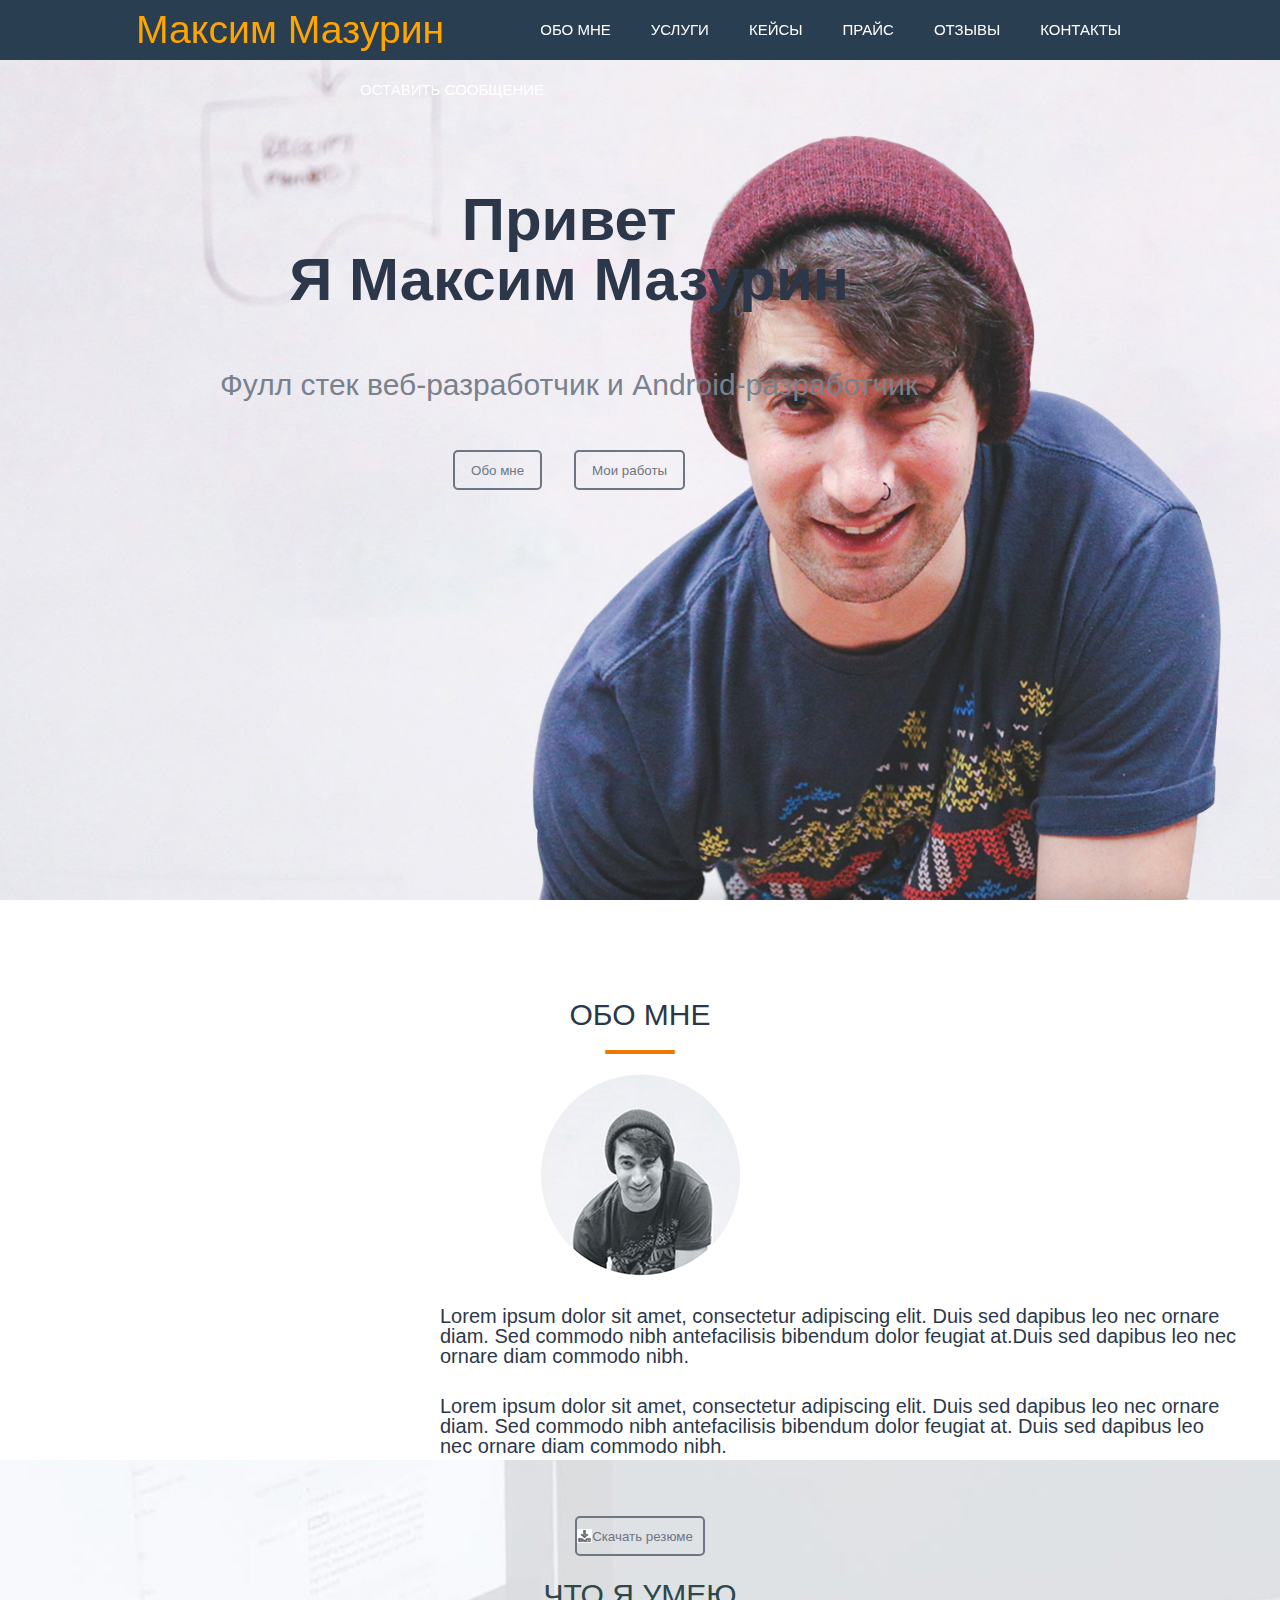
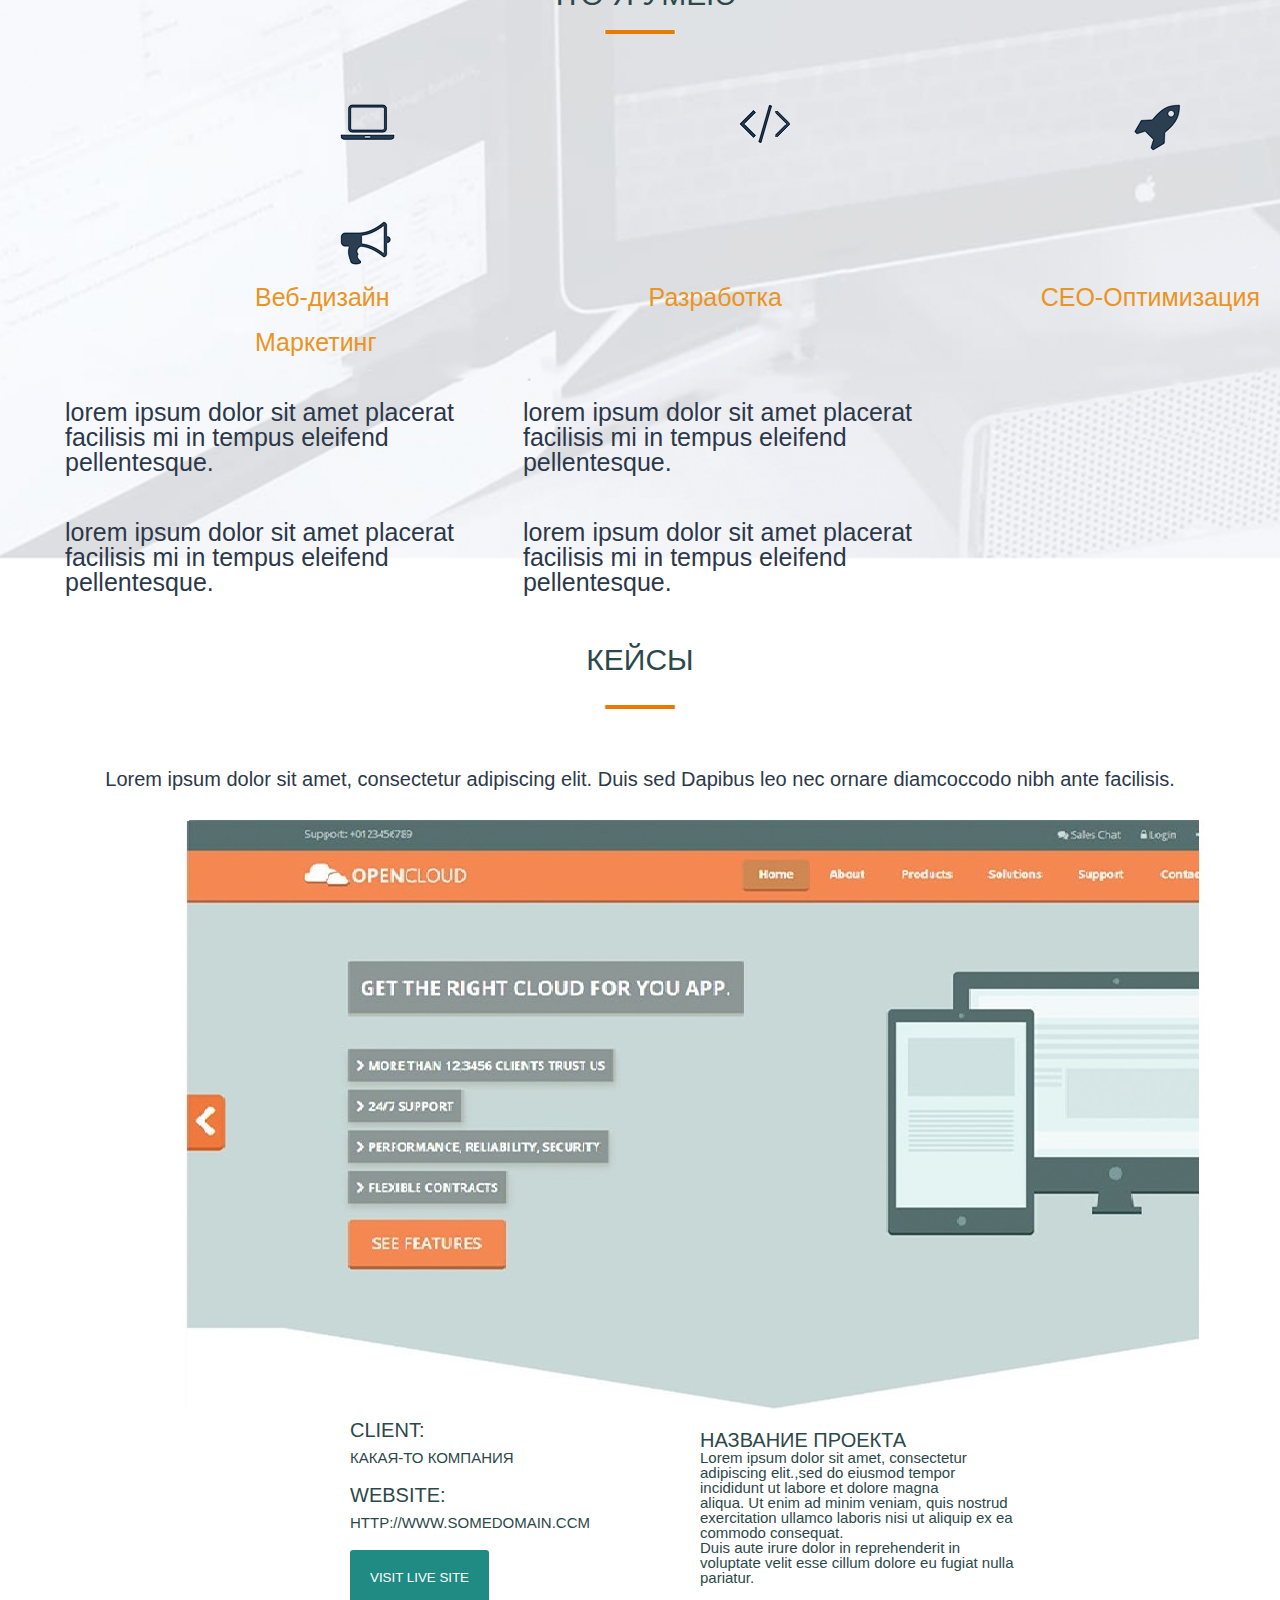
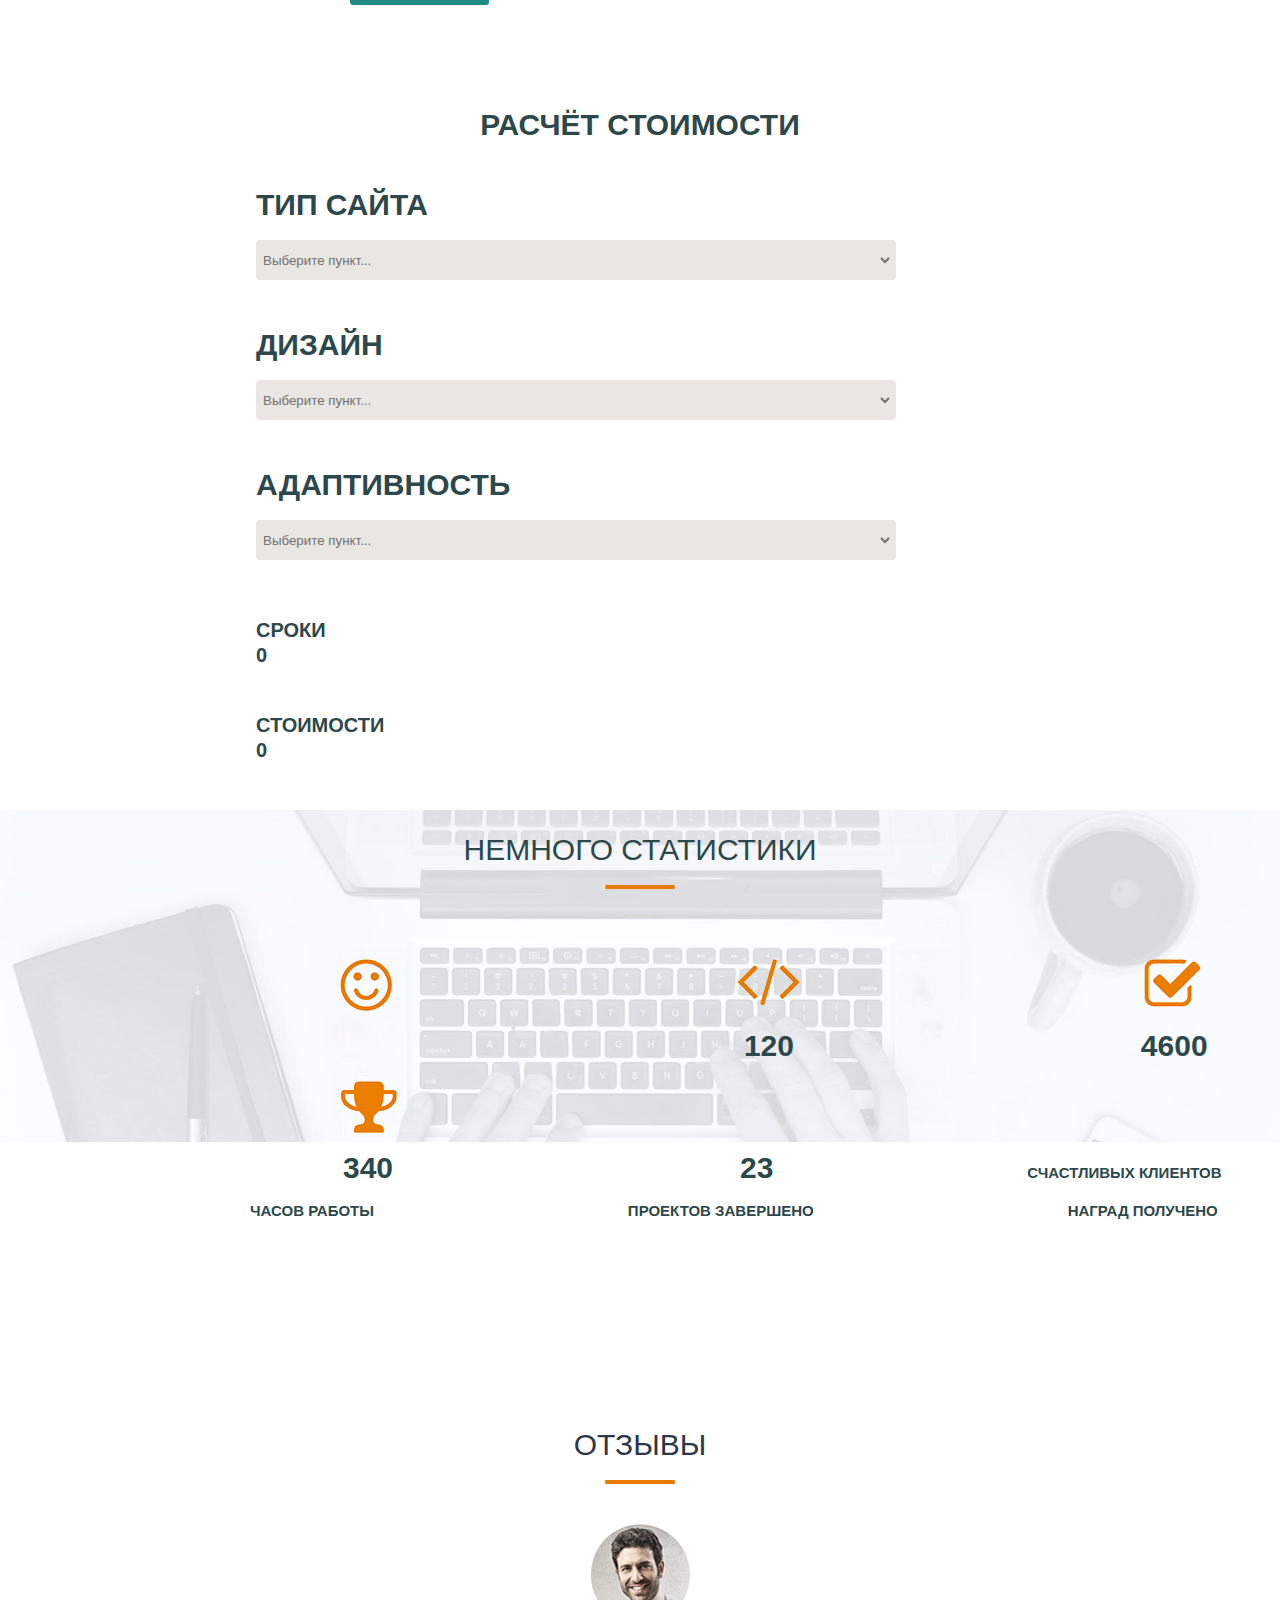
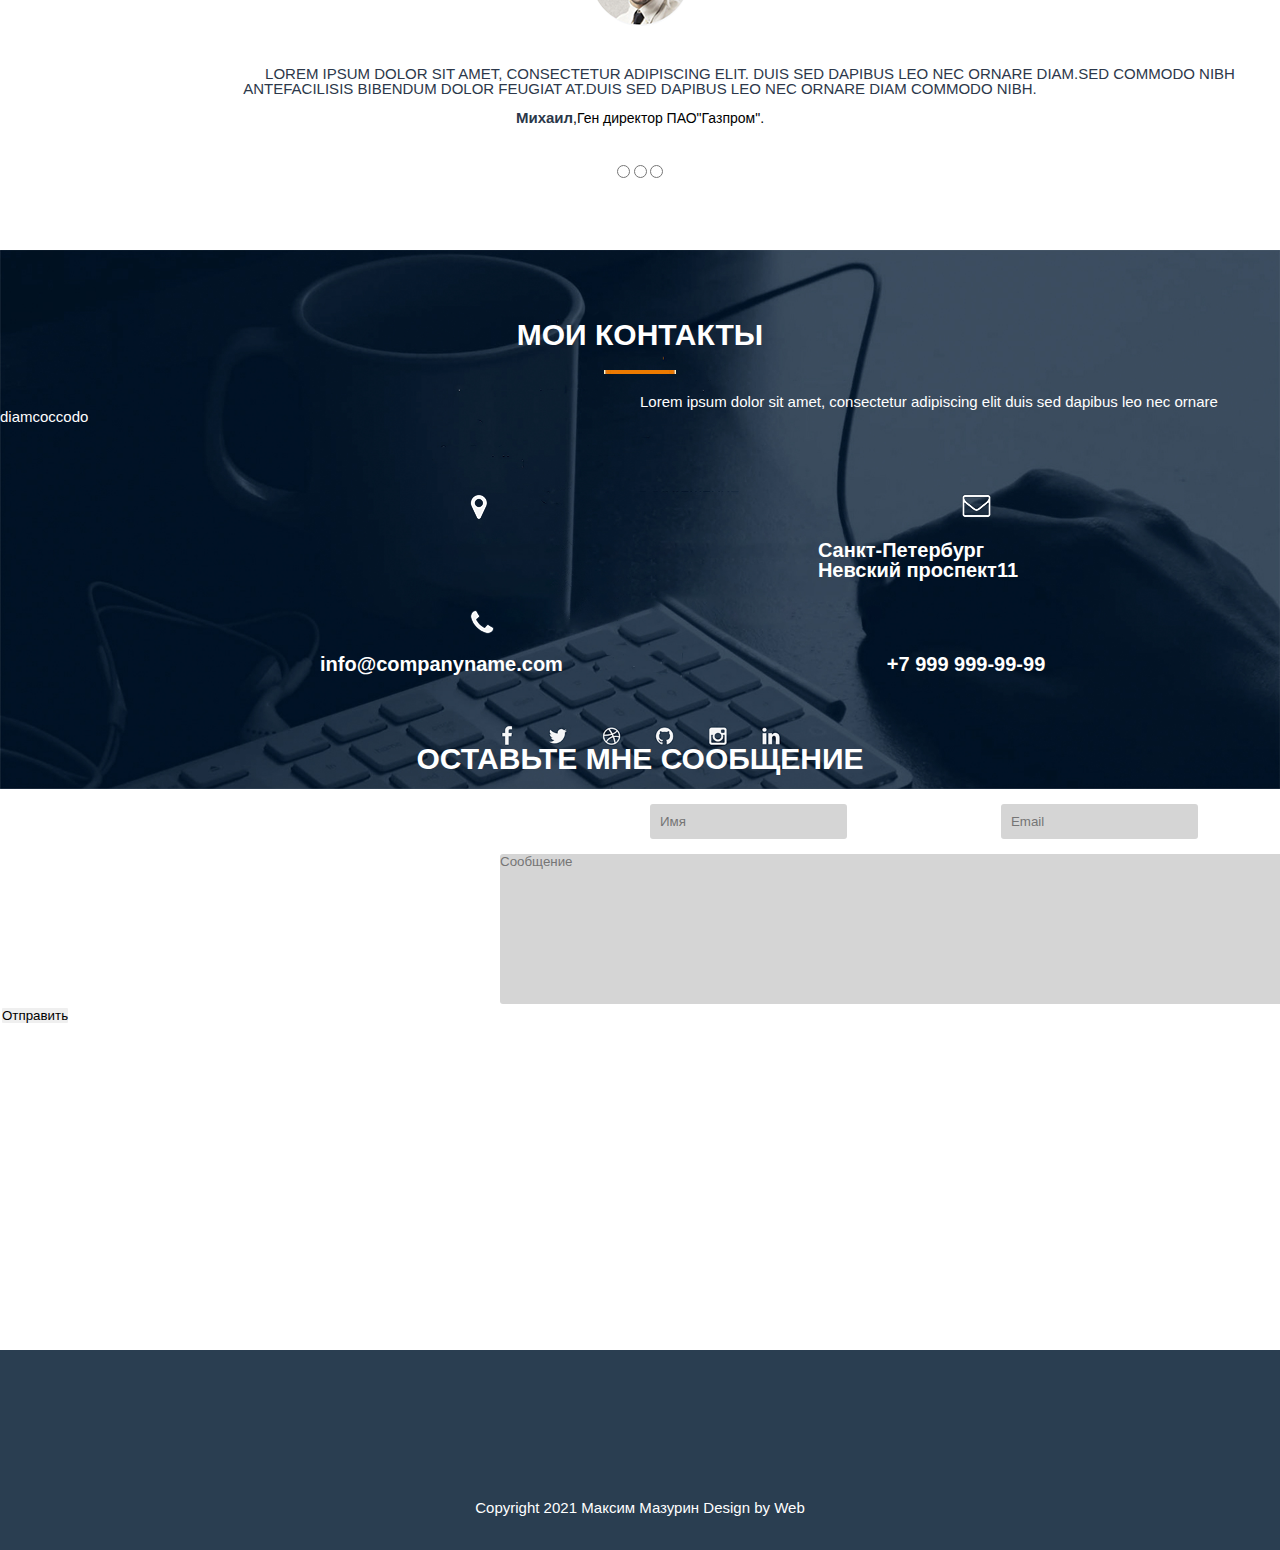
<file: src/index.html>
<!DOCTYPE html> <!--ФОРМАТ САЙТА-->

<html lang="en"> <!--ЯЗЫК НА САЙТЕ-->

<head> <!--ГОЛОВА САЙТА-->
	
	<meta charset="UTF-8"> <!--КОДИРОВКА САЙТА-->
	<meta name="author" content="Максим">
	<meta name="keywords" content="Сайт визитка разработчика">
	<meta name="robots" content="all">
	<meta property="og:title" content="Это моя первая сайт визитка">
		<title>Мазурин Максим Веб-разработчик</title> <!--ИМЯ САЙТА-->
	<link rel="stylesheet" href="css/reset.css"> <!--Сброс стандартов стилей-->
	<link rel="stylesheet" href="css/style.css"> <!--Стили сайта-->
	<link rel="stylesheet" href="css/animation.css"> <!--Анимация-->
	<link rel="icon" type="img/png" href="img/logo.png"><!--Установка иконки сайта-->		
</head> <!--ГОЛОВА САЙТА-->

<!--------------------Шапка страницы------------------------>
<body> <!--ТЕЛО САЙТА-->	
<header>	<!--Шапка сайта-->

		<nav><!--Меню сайта-->
			<div class="logo"><a href="#">Максим Мазурин</a></div>
			<div class="menu"><ul>
				<li><a href="#about_me">Обо мне</a></li>																																				
				<li><a href="#my_skills">Услуги</a></li>
				<li><a href="#case">Кейсы</a></li>
				<li><a href="#cost_calculation">Прайс</a></li>
				<li><a href="#reviews">Отзывы</a></li>
				<li><a href="#my_contact">Контакты</a></li>
				<li><p><a href="#">Оставить сообщение</a></p></li>
			</div>
		</div>
		</nav><!--Меню сайта-->
</header><!--Шапка сайта-->	
<!--------------------Шапка страницы------------------------>


<!--------------------Загрузка сайта------------------------>

<div class="cssload-container">
	<div class="cssload-circle"></div>
	<div class="cssload-circle"></div>
</div>

<!--------------------Загрузка сайта------------------------>

<!--------------------Шапка страницы------------------------>



<!-----------Привет Я Максим Мазурин------------------------>	

	
		<div class="main">
		<div class="title_container">
			<h1>Привет<br>Я Максим Мазурин</h1>
			<h4>Фулл стек веб-разработчик и Android-разработчик</h4><ul>
			<input type="button" value="Обо мне">
			<input type="button" value="Мои работы">
		</div>
	</div>

	<!----------------Обо мне--------------------------------->
		<div class="about_me">
			<a name="about_me"></a><!--Ссылка-->
			<h2>ОБО МНЕ</h2>
				<img src="img/header_line.jpg" alt="альтернативный текст">
				<img src="img/avatar1.png" alt="альтернативный текст">
					<p>Lorem ipsum dolor sit amet, consectetur adipiscing elit. Duis sed dapibus leo nec ornare diam. Sed commodo nibh antefacilisis bibendum dolor feugiat at.Duis sed dapibus leo nec ornare diam commodo nibh.</p>
					<p>Lorem ipsum dolor sit amet, consectetur adipiscing elit. Duis sed dapibus leo nec ornare diam. Sed commodo nibh antefacilisis bibendum dolor feugiat at. Duis sed dapibus leo nec ornare diam commodo nibh.</p>
					<a href="#" download="">
			<button>Скачать резюме</button>	
</a>
	</div>
	<!----------------Обо мне--------------------------------->

	<!----------------Что я умею--------------------------------->
		<div class="my_skills">
			<a name="my_skills"></a><!--Ссылка-->
					<h2>Что я умею</h2>
			<img src="img/header_line.jpg">
		<div class="my_skills_img">
			<img src="img/notebook.png" alt="ноут">
			<img src="img/sign.png" alt="знак">
			<img src="img/rockets.png" alt="ракета">
			<img src="img/gramophone.png" alt="громмофон">

		<ul>
			<li><a href="#">Веб-дизайн</a></li>
			<li><a href="#">Разработка</a></li>				
			<li><a href="#">CEO-Оптимизация</a></li>				
			<li><a href="#">Маркетинг</a></li>
		</ul>
				<span><br>lorem ipsum dolor sit amet placerat<br>facilisis mi in tempus eleifend<br>pellentesque.</span>
				<span><br>lorem ipsum dolor sit amet placerat<br>facilisis mi in tempus eleifend<br>pellentesque.</span>
				<span><br>lorem ipsum dolor sit amet placerat<br>facilisis mi in tempus eleifend<br>pellentesque.</span>
				<span><br>lorem ipsum dolor sit amet placerat<br>facilisis mi in tempus eleifend<br>pellentesque.</span>
</div>
</div>
</div>																																				
	<!----------------Что я умею--------------------------------->

	<!----------------Кейсы--------------------------------->
	<div class="case">
		<a name="case"></a><!--Ссылка-->
			<h2>Кейсы</h2>
				<img src="img/header_line.jpg">
					<p>Lorem ipsum dolor sit amet, consectetur adipiscing elit. Duis sed Dapibus leo nec ornare diamcoccodo nibh ante facilisis.</p>
				<img src="img/background3.jpg">
</div>

	<div class="text_client">
		<h2>client:</h2>
			<p>Какая-то компания</p>
			<h2>website:</h2>
			<p>http://www.somedomain.ccm</p>
	<input type="button" name="VISIT LIVE SITE" value="VISIT LIVE SITE">

	<div class="text_project">
		<h2>Название проекта</h2>
		<span>Lorem ipsum dolor sit amet, consectetur adipiscing elit.,sed do eiusmod tempor incididunt ut labore et dolore magna<br>aliqua. Ut enim ad minim veniam, quis nostrud exercitation ullamco laboris nisi ut aliquip ex ea commodo consequat.<br>Duis aute irure dolor in reprehenderit in voluptate velit esse cillum dolore eu fugiat nulla pariatur.</span>
	</div>
	</div>
	</div>	


	<!----------------Кейсы--------------------------------->

	<!----------------Расчёт стоимости--------------------------------->
	<div class="cost_calculation">
	<div class="cost_calculation_name">
		<a name="cost_calculation"></a><!--Ссылка-->
			<h2>Расчёт стоимости</h2>
</div>

	<div class="calculation">

		<form action="#" name="form1">
			<h2>ТИП САЙТА</h2>
		<select name="list1" id="list">
  			<option>Выберите пункт...</option>
  			<option value="opt1">Пункт1</option>
  			<option value="opt2">Пункт2</option>
  			<option value="opt3">Пункт3</option>
 </select>
 
 <form action="formdata" method="post" name="form2">
			<h2>ДИЗАЙН</h2>
 		<select name="list1" id="list">
  			<option>Выберите пункт...</option>
  			<option value="opt1">Пункт1</option>
  			<option value="opt2">Пункт2</option>
  			<option value="opt3">Пункт3</option>
 </select>

<form action="formdata" method="post" name="form3">
			<h2>АДАПТИВНОСТЬ</h2>
 		<select name="list1" id="list">
  			<option>Выберите пункт...</option>
  			<option value="opt1">Пункт1</option>
  			<option value="opt2">Пункт2</option>
  			<option value="opt3">Пункт3</option>
 </select>
</form>
 		<div class="check">
 			<h2>Сроки<p>0</p></h2>
 			<h2>Стоимости<p>0</p></h2>
 </div>
</div>																																							
<!----------------Расчёт стоимости--------------------------------->

<!----------------Статистика--------------------------------->
	<div class="static">
		<h2>НЕМНОГО СТАТИСТИКИ</h2>
		<img src="img/header_line.jpg" alt="альтернативный текст">
	<div class="static_img">
		<img src="img/smaile.png" alt="смайл">
		<img src="img/brackets.png" alt="скобки">
		<img src="img/check_mark.png" alt="галочка">
		<img src="img/cup.png" alt="кубок">
			<h2>120</h2>
			<h2>4600</h2>
			<h2>340</h2>
			<h2>23</h2>
				<p>СЧАСТЛИВЫХ КЛИЕНТОВ</p>
				<p>ЧАСОВ РАБОТЫ</p>
				<p>ПРОЕКТОВ ЗАВЕРШЕНО</p>
				<p>НАГРАД ПОЛУЧЕНО</p>
</div>
<!----------------Статистика--------------------------------->
</div>

<!----------------Отзывы--------------------------------->

	<div class="reviews">
		<a name="reviews"></a><!--Ссылка-->
			<h2>Отзывы</h2>
				<img src="img/header_line.jpg" alt="альтернативный текст">
				<img src="img/avatar2.png" alt="альтернативный текст">
				<span>Lorem ipsum dolor sit amet, consectetur adipiscing elit. Duis sed dapibus leo nec ornare diam.Sed commodo nibh antefacilisis bibendum dolor feugiat at.Duis sed dapibus leo nec ornare diam commodo nibh.</span><p><br><b>Михаил</b>,Ген директор ПАО"Газпром".</p>
			<input type="radio" name="text_input1" >
		<input type="radio" name="text_input1" >
	<input type="radio" name="text_input1" >
</div>
<!----------------Отзывы--------------------------------->

<!----------------Подвал----------------------->

<!----------------Мои контакты------------------->
<footer>

<div class="my_contact">
	<a name="my_contact"></a><!--Ссылка-->
		<h2>Мои контакты</h2>
		<img src="img/header_line.jpg">											
			<span>Lorem ipsum dolor sit amet, consectetur adipiscing elit duis sed dapibus leo nec ornare diamcoccodo</span>
<div class="my_contact_connection">
		<img src="img/гео.png">
		<img src="img/конверт.png">
		<img src="img/труба.png">
			<p><a>Санкт-Петербург<br>Невский проспект11</a></p>
			<p><a>info@companyname.com</a></p>
			<p><a>+7 999 999-99-99</a></p>
<div class="my_contact_message">																					
	<h2>Оставьте мне сообщение</h2>
			<form action="#">
	<input type="name" name="name_input" placeholder="Имя">
	<input type="" name="name_input" placeholder="Email">
<textarea name="name" id="1" cols="30" rows="10" placeholder="Сообщение">
</textarea>
		<button>Отправить</button>
</div>
</div>
</div>
<!----------------Мои контакты----------------------->

<!----------------Карта----------------------->
<div class="maps">
	<iframe width="600" height="450" style="border: 0;" src="https://www.google.com/maps/embed?pb=!1m14!1m8!1m3!1d10989.729677347106!2d30.7336159!3d46.4797494!3m2!1i1024!2i768!4f13.1!3m3!1m2!1s0x0%3A0xdc41cc58027fe9b7!2sInweb!5e0!3m2!1sru!2sua!4v1603444441494!5m2!1sru!2sua" frameborder="0" allowfullscreen="allowfullscreen" aria-hidden="false" tabindex="0"></iframe>
</div>
<!----------------Карта----------------------->
</footer>
<!----------------Подвал----------------------->

<!----------------End----------------------->
	<div class="end">
		<p>Copyright 2021 Максим Мазурин Design by Web</p>
			<a name="yakoray"></a>																																									
	</div>
<!----------------End----------------------->
	</div>		
		</body><!--ТЕЛО САЙТА-->
			</html>
</file>
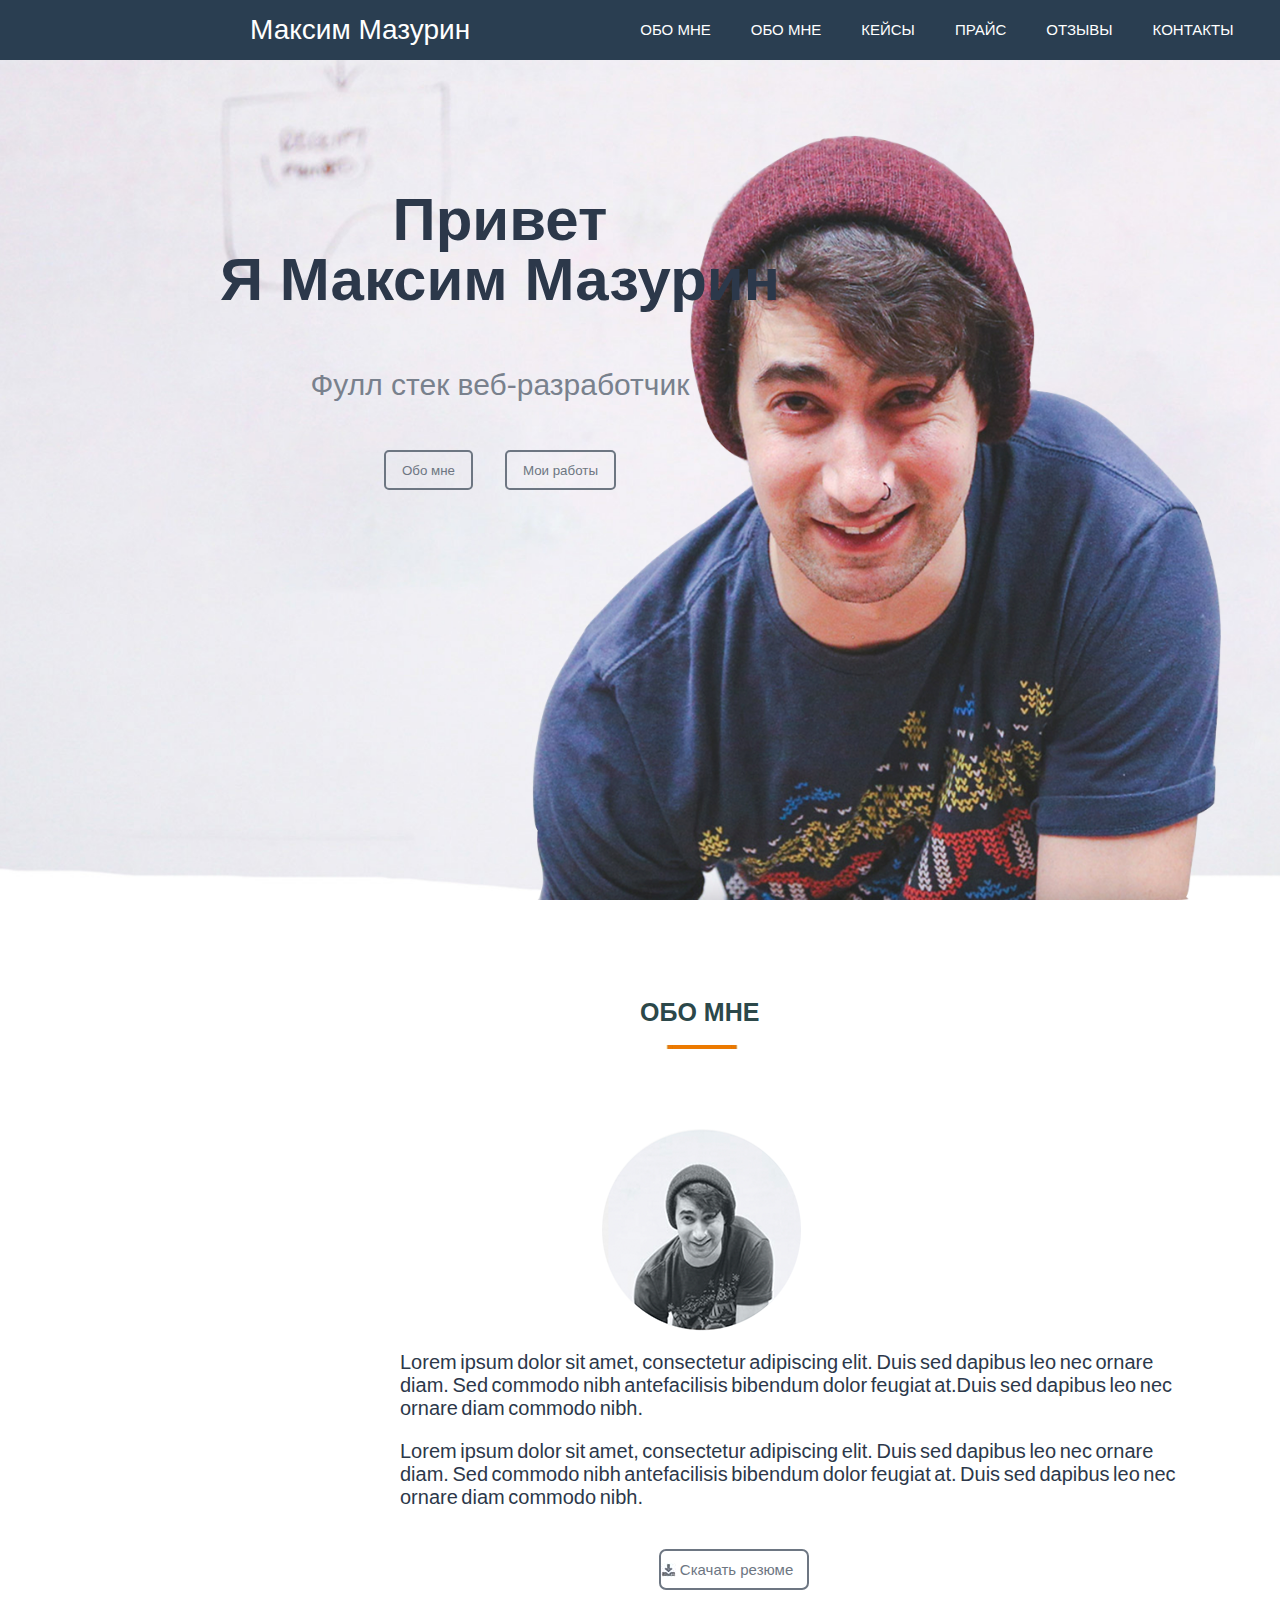
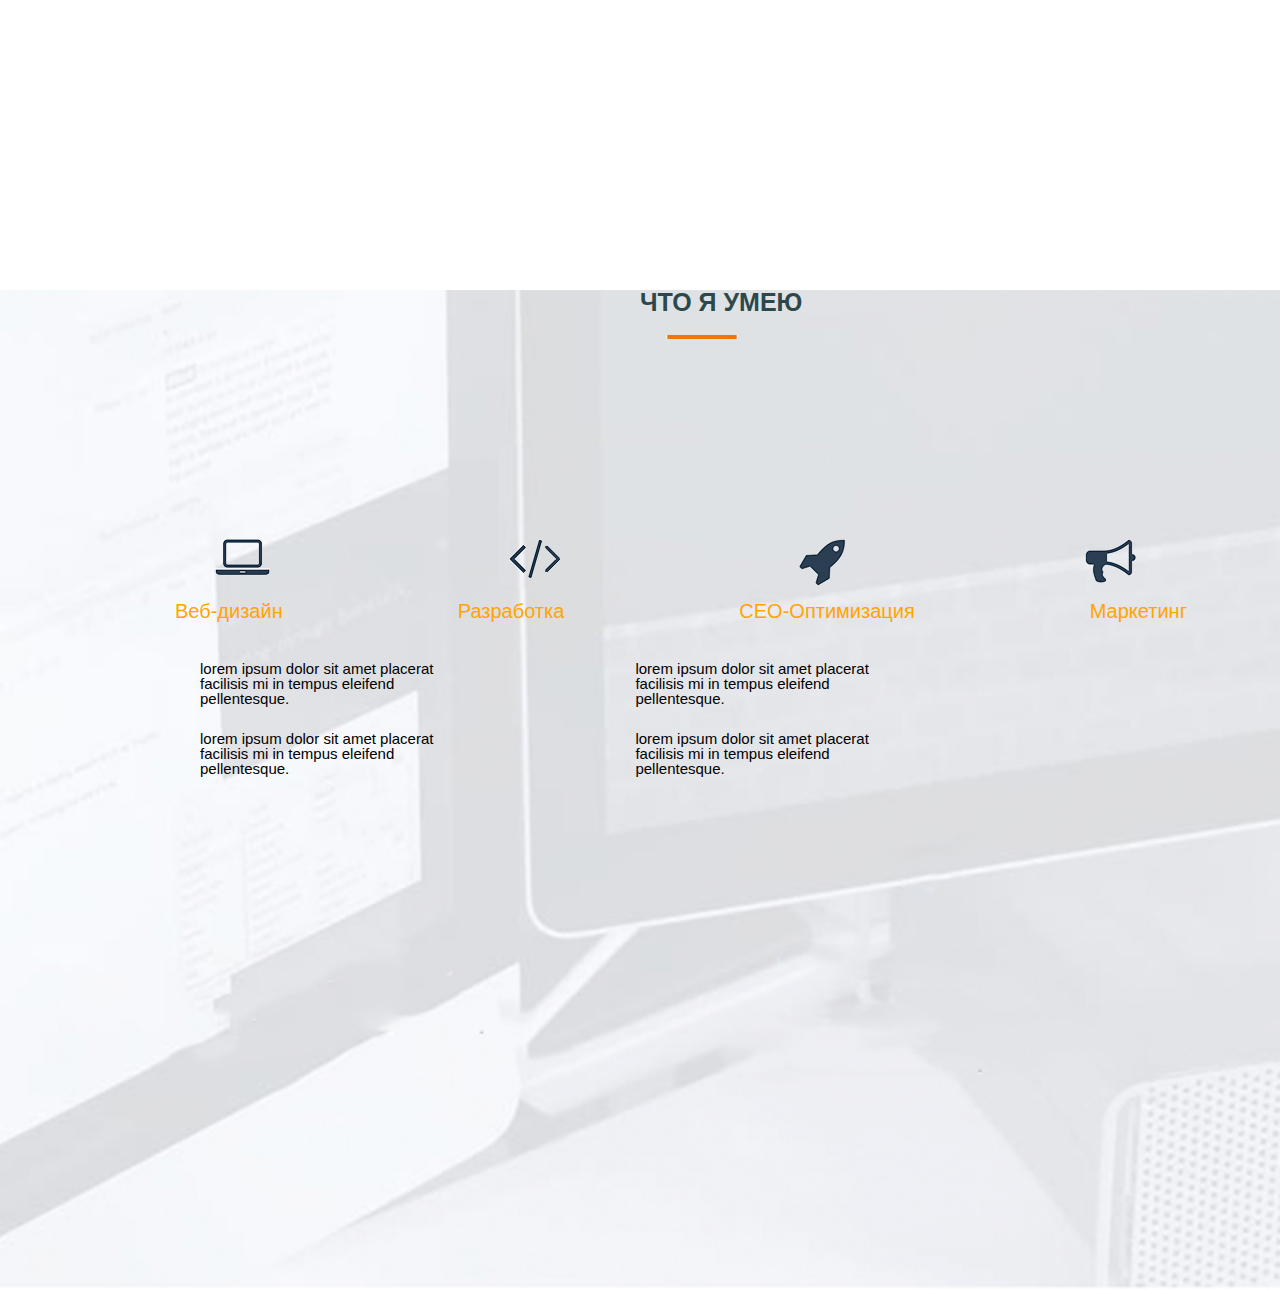
<file: MyProject (1)/src/index.html>
<!DOCTYPE html> <!--ФОРМАТ САЙТА-->

<html lang="en"> <!--ЯЗЫК НА САЙТЕ-->

<head> <!--ГОЛОВА САЙТА-->

	
	<meta charset="UTF-8"> <!--КОДИРОВКА САЙТА-->
	<meta name="author" content="Максим">
	<meta name="keywords" content="Сайт визитка разработчика">
	<meta name="robots" content="all">
	<meta property="og:title" content="Это моя первая сайт визитка">
		<title>Мазурин Максим Веб-разработчик</title> <!--ИМЯ САЙТА-->
	<link rel="stylesheet" href="css/reset.css"> <!--Сброс стандартов стилей-->
	<link rel="stylesheet" href="css/style.css"> <!--Стили сайта-->
	<link rel="icon" type="img/png" href="img/gratis-png-letra-mayuscula-m-letra-m.png"><!--Установка иконки сайта-->
</head> <!--ГОЛОВА САЙТА-->

<!--------------------Шапка страницы------------------------>
<body> <!--ТЕЛО САЙТА-->
	
<header>	<!--Шапка сайта-->

		<nav><!--Меню сайта-->
			<div class="logo">Максим Мазурин</div>
			<div class="menu"><ul>
				<li><a href="#">Обо мне</a></li>
				<li><a href="#">Обо мне</a></li>
				<li><a href="#">Кейсы</a></li>
				<li><a href="#">Прайс</a></li>
				<li><a href="#">Отзывы</a></li>
				<li><a href="#">Контакты</a></li>
			</div>
		</nav><!--Меню сайта-->
</header><!--Шапка сайта-->	
<!--------------------Шапка страницы------------------------>

<!-----------Привет Я Максим Мазурин------------------------>	

	
		<div class="main">
		<div class="title_container">
			<h1>Привет<br>Я Максим Мазурин</h1>
			<h4>Фулл стек веб-разработчик</h4>
			 <input type="submit" value="Обо мне">
			 <input type="submit" value="Мои работы">

	</div>
</div>

		<div class="box">
		<div class="about_me">
			<h2>ОБО МНЕ</h2>
			<img src="img/Черта заголовка.jpg" alt="альтернативный текст">
		</div>
		<div class="ava">
			<img src="img/аватарка.png" alt="альтернативный текст">
</div>
		<div class="text">

			<p>Lorem ipsum dolor sit amet, consectetur adipiscing elit. Duis sed dapibus leo nec ornare diam. Sed commodo nibh antefacilisis bibendum dolor feugiat at.Duis sed dapibus leo nec ornare diam commodo nibh.</p>
			<p>Lorem ipsum dolor sit amet, consectetur adipiscing elit. Duis sed dapibus leo nec ornare diam. Sed commodo nibh antefacilisis bibendum dolor feugiat at. Duis sed dapibus leo nec ornare diam commodo nibh.</p>
</div>

		<div class="dowaland">
			<a href="#" download="">
				<button>Скачать резюме</button>	
</a>
</div>

		<div class="skisl">
		<div class="am">
			<h2>Что я умею</h2>
			<img src="img/Черта заголовка.jpg" alt="альтернативный текст">
		</div>
		<div class="img">
			<img src="img/ноут.png" alt="ноут">
			<img src="img/знак.png" alt="знак">
			<img src="img/ракета.png" alt="ракета">
			<img src="img/граммофон.png" alt="громмофон">
		<div class="amskils"><ul>
				<li><a href="#">Веб-дизайн</a></li>
				
				<li><a href="#">Разработка</a></li>
				
				<li><a href="#">CEO-Оптимизация</a></li>
				
				<li><a href="#">Маркетинг</a></li>
				
			</div>
			<div class="text_amskils">
						<span><br>lorem ipsum dolor sit amet placerat<br>facilisis mi in tempus eleifend<br>pellentesque.</span>
						<span><br>lorem ipsum dolor sit amet placerat<br>facilisis mi in tempus eleifend<br>pellentesque.</span>
						<span><br>lorem ipsum dolor sit amet placerat<br>facilisis mi in tempus eleifend<br>pellentesque.</span>
						<span><br>lorem ipsum dolor sit amet placerat<br>facilisis mi in tempus eleifend<br>pellentesque.</span>
</div>

			

</div>
</div>		
</div>


</div>

	<section>
		<article>
			
		</article><!--Блоки, статьи, фотографии все что идёт после меню-->

		


		
		<article></article>


	</section><!--обо мне, что я умею и тд(боксы или блоки)-->





	<footer><!--ПОДВАЛ САЙТА-->
	
	</footer><!--ПОДВАЛ САЙТА-->
			
</body><!--ТЕЛО САЙТА-->
</html>
</file>
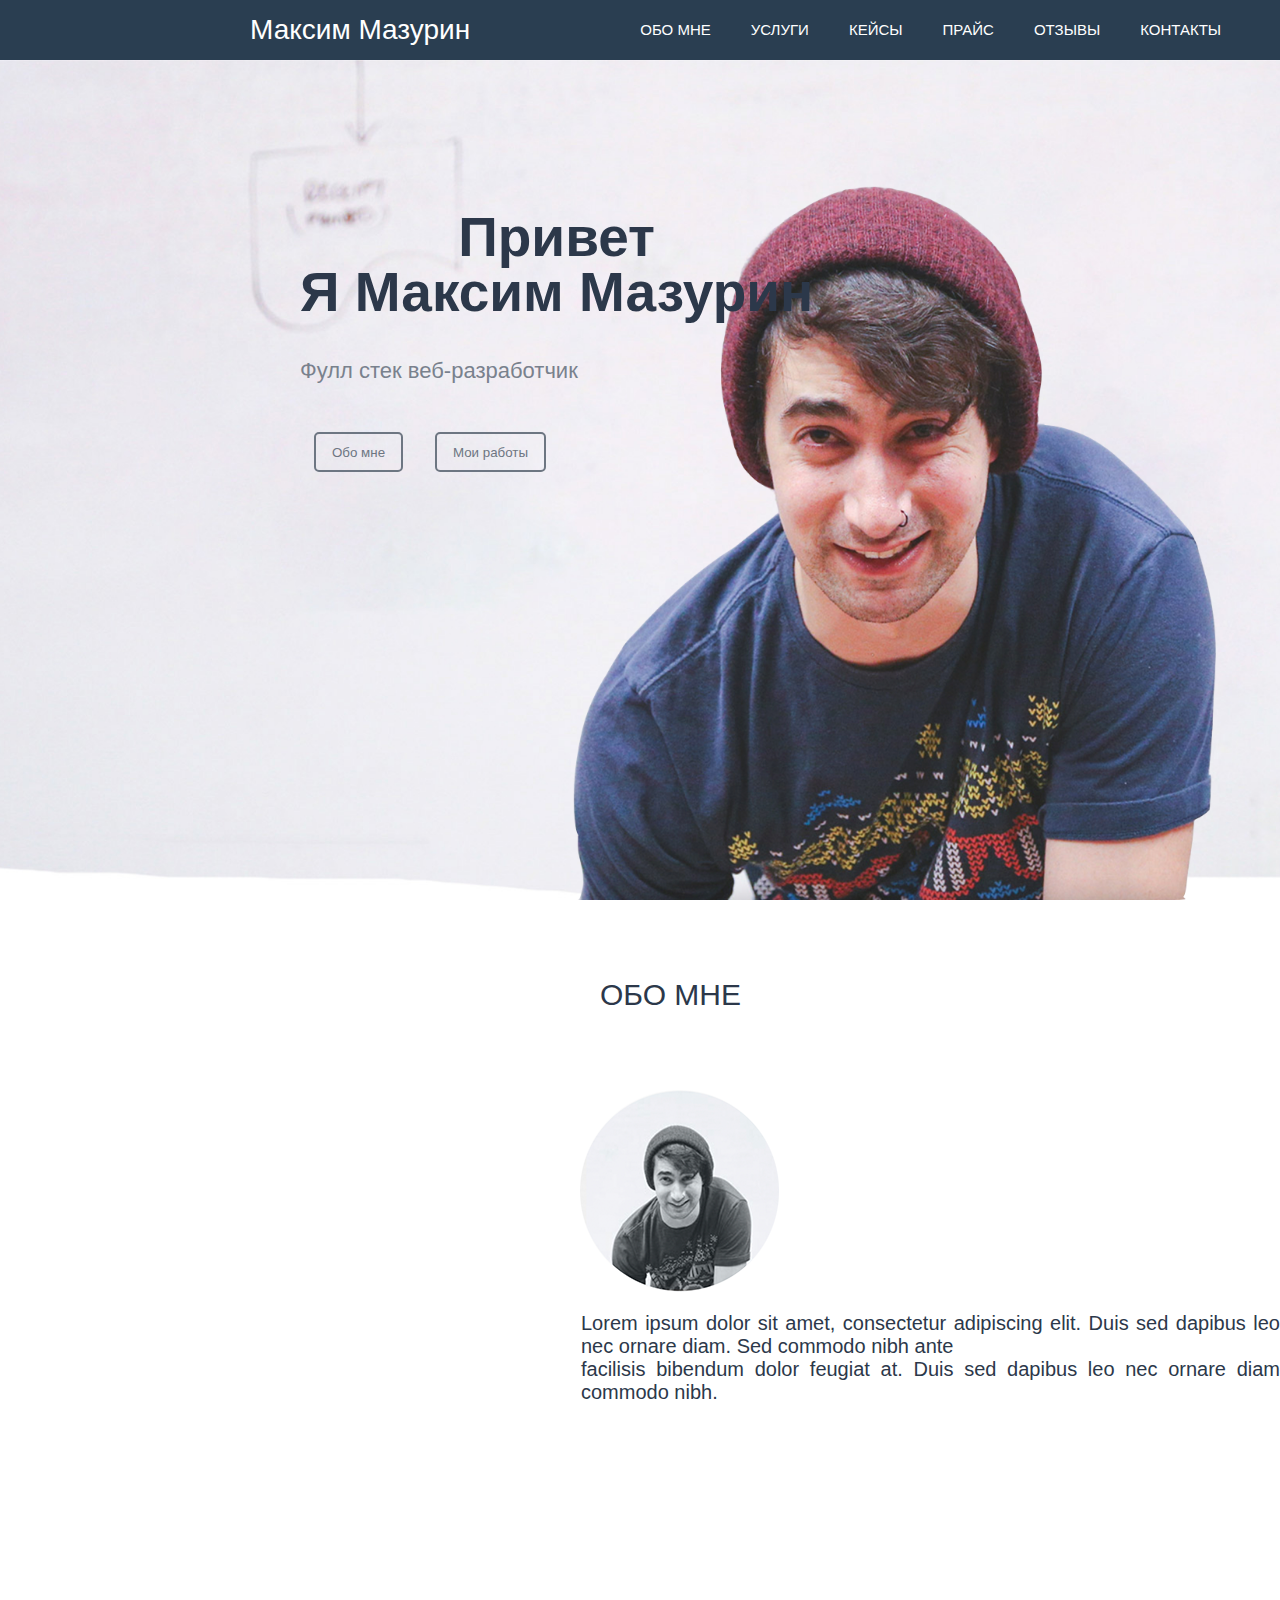
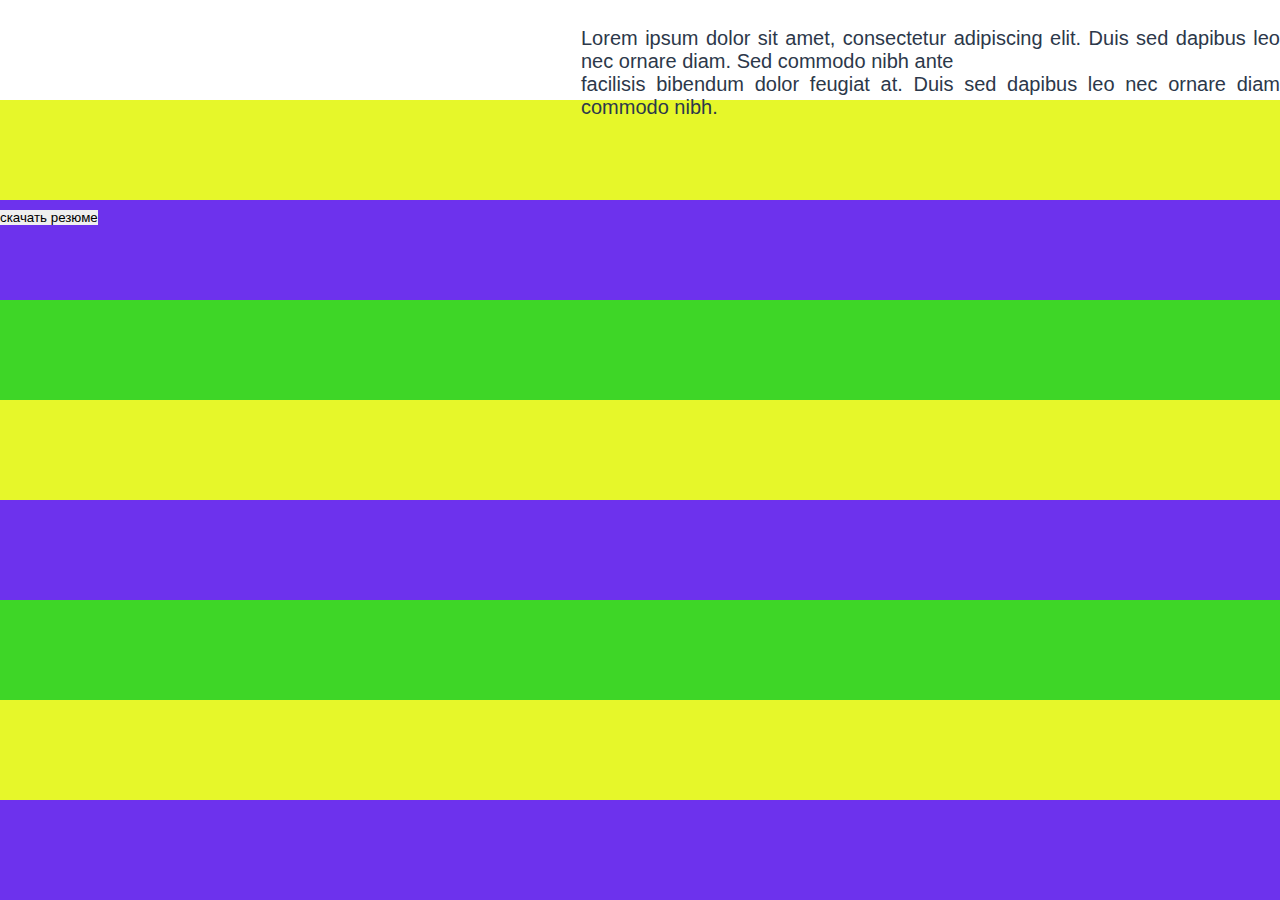
<file: MyProject/src/index.html>
<!DOCTYPE html>
<html lang="en">		<!--Язык сайта-->
<head>		<!--ГОЛОВА САЙТА-->
	<meta charset="UTF-8">		<!--КОДИРОВКА САЙТА-->
	<meta name="author" content="Максим">		<!--Говорит про автора контента-->
	<meta name="keywords" content="Сайт визитка разработчика">		<!--Ключевые слова для поиска сайта-->
	<meta name="robots" content="all">		<!--Этот тег посвещён поисковикам который задаёт им правила-->
	<meta property="og:title" content="Это моя первая сайт визитка">		<!--Мини информация для социальных сетей"краткое описание"-->
	<title>Мазурин Максим Веб-разработчик</title>		<!--ИМЯ САЙТА-->
	<link rel="stylesheet" href="css/reset.css"> 		<!--Сброс стандартов стилей-->
	<link rel="stylesheet" href="css/style.css">		<!--Стили сайта-->
</head>

<body>
	<header>		<!--Шапка сайта-->
	<nav>	 	
	<div class="logo">Максим Мазурин</div>		<!--Контейнер шапка-->
	<div class="menu">
	<ul>
				<li>Обо мне</li>
				<li>Услуги</li>
				<li>Кейсы</li>
				<li>Прайс</li>
				<li>Отзывы</li>
				<li>Контакты</li>
	</ul>
</div>
	</nav>
</header><!--/header -->
	
	<div class="box2">
	<div class="title_container">
			<!--Контейнер привет Я Максим-->
			<h1>Привет<br>Я Максим Мазурин</h1>
			<h4>Фулл стек веб-разработчик</h4>
			<input type="submit" value="Обо мне">
			<input type="submit" value="Мои работы">
</div>	
</div>

	<div class="box3">
	<div class="about_me">
		<h2>Обо мне</h2>
	</div>
	<div class="avatar">
	<div class="text">
		<p>Lorem ipsum dolor sit amet, consectetur adipiscing elit. Duis sed dapibus leo nec ornare diam. Sed commodo nibh ante<br>facilisis bibendum dolor feugiat at. Duis sed dapibus leo nec ornare diam commodo nibh.</p><p>Lorem ipsum dolor sit amet, consectetur adipiscing elit. Duis sed dapibus leo nec ornare diam. Sed commodo nibh ante<br>facilisis bibendum dolor feugiat at. Duis sed dapibus leo nec ornare diam commodo nibh.</p>
</div>
</div>	
		<div class="input">
		<input type="submit" value="скачать резюме">
</div>

</div>

	<div class="box4">
		
</div>
	<div class="box5">
		
</div>

	<div class="box6">
		
</div>

	<div class="box7">
		
</div>

	<div class="box8">
		
</div>
	<div class="box9">
		
</div>
	<div class="box10">
		
</div>

	<div class="box11">
		
</div>

	<div class="box12">
		
</div>



</div>

		

















	
</body>		<!--Тело сайта-->
</html>

<!-- Комментарий-->
</file>
<file: src/css/style.css>
/*	Навигация по стилям	*/
/*1 Шапка страницы  */
/*2 Привет Я Максим Мазурин  */
/*3 Обо мне  */
/*4 Что я умею  */
/*5 Кейсы	*/
/*6 Расчет стоимости*/
/*7 Немного статистики*/
/*8 Отзывы	*/
/*9 подвал	*/
/*10 Мои контакты  */
/*11 Карта	*/
/*12 end	*/
body{

	font-family: Arial, Verdana, Helvetica, sans-serif;  /*Задаем шрифт*/
	-moz-user-select: none;		/* снимает выделение с текста*/
	-khtml-user-select: none;	/* снимает выделение с текста*/
	user-select: none; 			/* снимает выделение с текста*/
}
/*1--------------------Шапка страницы----------------*/

nav{

	width: 100%;	
	height: 60px;		
	background: #2a3e51;  /*Цвет*/
	position: fixed; /*Прикрепляет меню */
	z-index: 3 ;
 }
 .menu p{
 	margin-left: 330px;
	float: left;  /*Правило обтекаемости*/
	line-height: 60px;  /*Выравниваем текст меню*/
	color: #fff;  /*Цвет текста*/
	margin-right: 10px;  /*Отступы текста*/
	font-size: 15px;  /*Размер текста*/
	text-transform: uppercase;  /*Текст заглавными*/
 }

 menu a{

	text-decoration-color:blue ;
}

.logo a{		
	color: #fff;  /*Цвет текста "Максим Мазурин"*/			
	font-size: 28px;  /*Размер текста "Максим Мазурин"*/
	line-height: 60px;  /*Сравниваем текст с меню по центру "Максим Мазурин"*/
	padding-left: 150px;  /*Отступ текста "Максим Мазурин"*/
	margin-right: 140px;
	float: left;
	}


.menu a{
	float: left;
	color: #fff;
}


.menu li{

	margin-left: 30px;
	float: left;  /*Правило обтекаемости*/
	line-height: 60px;  /*Выравниваем текст меню*/
	color: #fff;  /*Цвет текста*/
	margin-right: 10px;  /*Отступы текста*/
	font-size: 15px;  /*Размер текста*/
	text-transform: uppercase;  /*Текст заглавными*/
}
/*--------------------Шапка страницы----------------*/


/*2---------------Привет Я Максим Мазурин----------------*/

.main{		/*box2*/	
	
	width:100%;		/*Ширина*/	    
	height: 100%;		/*Высота*/  
	background: url("../img/boy.png") 90% 100%/auto 85% no-repeat , url("../img/background1.jpg") center/cover no-repeat;
}
.title_container{

	float: left;
	margin-top: 190px;
	margin-left: 220px;
	color: #2c384a; 
	text-align: center;
}
.title_container h1{

	font-size: 60px;
	font-weight: bold;
}
.title_container h4{

	margin-top: 60px;
	font-size: 30px;	/*размер*/
	color: #79818d;
}
.title_container input{

	height: 40px;
	text-align: center;
	border: 2px solid #6d7682;
	background: none;
	border-radius: 5px;
	color: #6d7682;
	padding: 0px 16px;
	margin-top: 58px;
	margin: 50px 14px 0px 14px;		/*высота-расстояние между блоков*/
	}
/*---------------Привет Я Максим Мазурин----------------*/

/*3---------------Обо мне-----------------------------*/

.about_me {

	height: 560px;
	width: 100%;
	text-align: center;
	padding: 40px ;
}

.about_me h2{

	padding-top: 60px;
	font-size: 30px;
	text-transform: uppercase;
	color: #2c384a;
}

.about_me img{

	display: block;
    margin-left: auto;
    margin-right: auto;
    margin-top: 20px;
	}

.about_me p{

	text-align: left;
	padding-left: 400px;
	padding-top: 30px;
	font-size: 20px;
	color: #2c384a;
}

.about_me button{

	height: 40px;
	width: 130px;
	border: 2px solid #6d7682;		/*обводка рамки толищна, рамка, цвет*/
	background: none;
	border-radius: 5px;		/* закругление*/
	color: #6d7682;
	padding: 10px 10px 10px 15px;;
	margin-top: 60px;
	background: url(../img/иконка.jpg) left no-repeat;
}
/*---------------Обо мне-----------------------------*/

/*4---------------Что я умею-----------------------------*/
.my_skills{

	height: 700px;
	width: 100%;
	background: url("../img/background2.jpg");
	background-repeat: no-repeat;
	background-size: cover;
	background-position: center;
}
.my_skills h2{

	text-align: center;
	font-size: 30px;
	text-transform: uppercase;
	color: #2c484a;
	padding-top: 120px;

}

.my_skills img{

	display: block;
    margin-left: auto;
    margin-right: auto;
    margin-top: 20px;
}
.my_skills_img img{

display: inline-block;
margin-top: 70px;
margin-left: 340px;

}

.my_skills li{

	display: inline-block;
	padding-top: 20px;
	padding-left: 255px;
}
.my_skills a{

	font-size: 25px;
	color: #ea9422;
}
.my_skills span{

	display: inline-block;
	text-align: left;
	padding-left: 65px;
	padding-top: 20px;
	font-size: 25px;
	color: #2c384a;
	}
	/*---------------Что я умею-----------------------------*/

	/*5---------------Кейсы-----------------------------*/
.case{

	height: 1000px;
	width: 100%;
	padding-top: 20px;
}
.case h2{
	padding-top: 65px;
	text-align: center;
	font-size: 30px;
	text-transform: uppercase;
	color: #2c484a;

}
.case img{

	display: block;
    margin-left: auto;
    margin-right: auto;
    margin-top: 30px;
}
.case p{

	text-align: center;
	padding-top: 60px;
	font-size: 20px;
	color: #2c384a;
}
.text_client h2{

	padding-left: ;
	font-size: 20px;
	text-transform: uppercase;
	color: #2c484a;
	padding-top:20px ;
}
	.text_client p{

	padding-left: ;
	text-transform: uppercase;
	color: #2c484a;
	font-size: 15px;
	padding-top: 10px ;
	}

.text_client input{

	border: 2px solid #208b82;
	border-width: 20px;
	color: #fff;
	background-color:#208b82;
	border-radius: 3px;
	margin-top: 20px;
}


.text_project h2{

	font-size: 20px;
	text-transform: uppercase;
	color: #2c484a;
	padding-top: 15px;
}
.text_project span{

	font-size: 15px;
	color: #2c484a;
	padding-top: 10px;

}

.text_client{

	z-index: 0;
	width: 200px;
	height: 200px;
	position: absolute;
	left: 500px;
	top: 3100px;
	margin: -100px 0 0 -150px;
}
.text_project{

	z-index: 0;
	position: absolute;
	width: 320px;
	left: 500px;
	top: 50%;
	margin: -100px 0 0 -150px;
	padding-top: 15px;
}
/*---------------Кейсы-----------------------------*/

/*6---------------Расчет стоимости-------------------------*/
.cost_calculation {

	height: 720px;
	width: 100%;
}
.cost_calculation_name h2{

	font-weight: bold;
	padding-top: 150px;
	text-align:center;
	font-size: 30px;
	text-transform: uppercase;
	color: #2c484a;
}

.calculation h2{

	font-weight: bold;
	padding-left: 20%;
	padding-top: 50px;
	font-size: 30px;
	text-transform: uppercase;
	color: #2c484a;
}
.calculation select{

	margin-left: 20%;
	margin-top: 20px;
	border: 3px solid #eae6e2;
	border-radius: 4px;
	background-color: #eae6e2;
	width: 50%;
	height: 40px;
	color: #717171;
}
.check{

	padding-left:0%;
	padding-top: 10px;
	width: 100%;
	height: 250px;
	border-top:3 px solid gray;
}
.check h2{

	font-weight: bold;
	font-size: 20px;
	color: #2c484a;
	

}
.check p{

	padding-top: 5px;
	font-weight: bold;
	font-size: 20px;
}

/*---------------Расчет стоимости-------------------------*/

/*7---------------Немного статистики-------------------------*/
.static{

	width: 100%;
	height: 500px;
	background: url("../img/background4.jpg") no-repeat;
	background-size: 100% ;
}

.static h2{

	text-align: center;
	font-size: 30px;
	text-transform: uppercase;
	color: #2c484a;
	padding-top: 25px;

}

.static img{

	display: block;
    margin-left: auto;
    margin-right: auto;
    margin-top: 20px;
}
.static_img img{

	display: inline-block;
	margin-top: 70px;
	margin-left: 340px;
}
.static_img h2{

	display: inline-block;
	padding-left: 343px;
	padding-top: 20px;	
	font-size: 30px;
	font-weight: bold;
}
.static_img p{

	display: inline-block;
	padding-top: 20px ;
	padding-left: 250px;
	font-size: 15px;
	font-weight: bold;
	color: #2c484a;

}




/*---------------Немного статистики-------------------------*/



/*8---------------Отзывы-------------------------*/
.reviews {

	height: 540px;
	width: 100%;
	text-align: center;
	padding: 40px ;
}

.reviews h2{
	padding-top: 80px;
	font-size: 30px;
	text-transform: uppercase;
	color: #2c384a;
}

.reviews img{

	display: block;
    margin-left: auto;
    margin-right: auto;
    margin-top: 20px;
    margin-bottom: 40px;
	}

.reviews span{

	text-align: left;
	padding-left: 220px;
	padding-top: 200px;
	font-size: 15px;
	color: #2c384a;
	text-transform: uppercase;
}
.reviews b{

	color: #2c384a;
	font-size: 15px;

}
.reviews input{

	margin-top: 40px;

	}
/*---------------Отзывы-------------------------*/

/*9-----------------------подвал--------------------------------*/
footer{

	height: 1100px;
	width: 100%;
}
/*10---------------Мои контакты-------------------------*/
.my_contact{

	height: 750px;
	width: 100%;
	background: url("../img/background5.jpg") no-repeat;
	background-size: 100%;
	background-position: top;

}

.my_contact h2{

	font-weight: bold;
	padding-top: 70px;
	text-align:center;
	font-size: 30px;
	text-transform: uppercase;
	color: #fff;

}
.my_contact img{

	display: block;
    margin-left: auto;
    margin-right: auto;
    margin-top: 20px;
    margin-bottom: 20px;

}
.my_contact span{

	text-align: center;
	padding-left: 640px;
	padding-top: 150px;
	font-size: 15px;
	color: #fff;
}
.my_contact_connection img{	

	display: inline-block;
	margin-top: 70px;
	margin-left: 470px;

}
.my_contact_connection p{

	display: inline-block;
	padding-top: 0px ;
	padding-left: 320px;
	font-size: 10px;
	font-weight: bold;
	color: #2c484a;
}
.my_contact_connection a{

	font-size: 20px;
	color: #fff;
}

.my_contact_message input{
	z-index:1;
	position: relative;
	top: 15px;
	left: 500px;
	margin-top: 15px;
	margin-left: 150px;
	border: 1px solid #d5d5d5;
	border-width: 10px;
	color: black;
	background-color:#d5d5d5;
	border-radius: 3px;

}

.my_contact_message textarea{

	position: relative;
	border-radius: 3px;
	margin-left: 500px;
	margin-top: 30px;
	width: 800px;
	height: 150px;
	background-color: #d5d5d5;
}

.my_contact_message button{

	border: 2px solid #fff;
	border-radius: 3px;
}
/*---------------Мои контакты-------------------------*/

/*11---------------Карта-------------------------*/

.maps{

	height:450px;
	width: 100%;
	border-radius: 3px;
}

.maps iframe{
	height: 100%;
	width: 100%;
}

/*---------------Карта-------------------------*/

/*12---------------end-------------------------*/
.end{

	width: 100%;
	height: 200px;
	background-color:#2a3e51 ;
}

.end p{

	padding-top: 150px;
	text-align: center;
	color: #fff;
	font-size: 15px;
}

/*---------------end-------------------------*/
/*-----------------------подвал--------------------------------*/
</file>
<file: src/css/animation.css>
/*--------------------Загрузка----сайта-----------*/
.cssload-container{
	position: absolute;
	top: 50%;
	left: 50%;
	position: fixed;
	z-index:10
	
}

.cssload-container *, .cssload-container *:before, .cssload-container *:after {
	box-sizing: border-box;
		-o-box-sizing: border-box;
		-ms-box-sizing: border-box;
		-webkit-box-sizing: border-box;
		-moz-box-sizing: border-box;
}

.cssload-circle {
	position: absolute;
	top: 50%;
	left: 50%;
	width: 0;
	height: 0;
	border-radius: 50%;
	z-index: 1;
	transform: translate(-50%, -50%);
		-o-transform: translate(-50%, -50%);
		-ms-transform: translate(-50%, -50%);
		-webkit-transform: translate(-50%, -50%);
		-moz-transform: translate(-50%, -50%);
	transition: all 200ms ease;
		-o-transition: all 200ms ease;
		-ms-transition: all 200ms ease;
		-webkit-transition: all 200ms ease;
		-moz-transition: all 200ms ease;
}
.cssload-circle:nth-child(1) {
	z-index: 2;
	background: rgb(52,64,81);
	animation-name: cssload-explode;
		-o-animation-name: cssload-explode;
		-ms-animation-name: cssload-explode;
		-webkit-animation-name: cssload-explode;
		-moz-animation-name: cssload-explode;
	animation-duration: 1s;
		-o-animation-duration: 1s;
		-ms-animation-duration: 1s;
		-webkit-animation-duration: 1s;
		-moz-animation-duration: 1s;
	animation-timing-function: ease;
		-o-animation-timing-function: ease;
		-ms-animation-timing-function: ease;
		-webkit-animation-timing-function: ease;
		-moz-animation-timing-function: ease;
	animation-delay: 0;
		-o-animation-delay: 0;
		-ms-animation-delay: 0;
		-webkit-animation-delay: 0;
		-moz-animation-delay: 0;
	animation-iteration-count: 3;
		-o-animation-iteration-count: 3;
		-ms-animation-iteration-count:3 ;
		-webkit-animation-iteration-count:3;
		-moz-animation-iteration-count: 3;
}
.cssload-circle:nth-child(2) {
	background: rgb(247,165,42);
	animation-name: cssload-explode;
		-o-animation-name: cssload-explode;
		-ms-animation-name: cssload-explode;
		-webkit-animation-name: cssload-explode;
		-moz-animation-name: cssload-explode;
	animation-duration: 1s;
		-o-animation-duration: 1s;
		-ms-animation-duration: 1s;
		-webkit-animation-duration: 1s;
		-moz-animation-duration: 1s;
	animation-timing-function: ease;
		-o-animation-timing-function: ease;
		-ms-animation-timing-function: ease;
		-webkit-animation-timing-function: ease;
		-moz-animation-timing-function: ease;
	animation-delay: 0.5s;
		-o-animation-delay: 0.5s;
		-ms-animation-delay: 0.5s;
		-webkit-animation-delay: 0.5s;
		-moz-animation-delay: 0.5s;
	animation-iteration-count: 3;
		-o-animation-iteration-count: 3;
		-ms-animation-iteration-count: 3;
		-webkit-animation-iteration-count: 3;
		-moz-animation-iteration-count: 3;
}
@keyframes cssload-explode {
	0% {
		width: 0;
		height: 0;
		z-index: 1;
	}
	50% {
		width: 59em;
		height: 59em;
		z-index: 1;
	}
	100% {
		display: none;
	}
}

@-o-keyframes cssload-explode {
	0% {
		width: 0;
		height: 0;
		z-index: 1;
	}
	50% {
		width: 59em;
		height: 59em;
		z-index: 1;
	}
	100% {
		display: none;
	}
}

@-ms-keyframes cssload-explode {
	0% {
		width: 0;
		height: 0;
		z-index: 1;
	}
	50% {
		width: 59em;
		height: 59em;
		z-index: 1;
	}
	100% {
		display: none;
	}
}

@-webkit-keyframes cssload-explode {
	0% {
		width: 0;
		height: 0;
		z-index: 1;
	}
	50% {
		width: 59em;
		height: 59em;
		z-index: 1;
	}
	100% {
		display: none;
	}
}

@-moz-keyframes cssload-explode {
	0% {
		width: 0;
		height: 0;
		z-index: 1;
	}
	50% {
		width: 59em;
		height: 59em;
		z-index: 1;
	}
	100% {
		display: none;
	}
}
/*--------------------Загрузка сайта----------------*/


/*----------------Анимации в навигации----------------*/
    nav a{
    	display: block;
    	transform: scale(1.0);
    		color: orange;
    }

    nav a{
    	display: block;
    	transition: all 3s;

    }

    nav a:hover {
    	display: block;
    	color: orange;
    	transform: scale(1.4);
    	transition: all 2s;
    	
    }
/*----------------Анимации в навигации----------------*/
</file>
<file: MyProject (1)/src/css/style.css>
body{
	font-family: Arial, Verdana, Helvetica, sans-serif;  /*Задаем шрифт*/
}
/*--------------------Шапка страницы----------------*/

nav{
 
		width: 100%;	
		height: 60px;		
		background: #2a3e51;  /*Цвет*/
		position: fixed; /*Прикрепляет меню */
 }

 menu a{
	text-decoration-color:blue ;
}

.logo{		
	color: #fff;  /*Цвет текста "Максим Мазурин"*/			
	font-size: 28px;  /*Размер текста "Максим Мазурин"*/
	line-height: 60px;  /*Сравниваем текст с меню по центру "Максим Мазурин"*/
	padding-left: 250px;  /*Отступ текста "Максим Мазурин"*/
	margin-right: 140px;
	float: left;
	}


.menu a{
	float: left;
	color: #fff;
}


.menu li{
	margin-left: 30px;
	float: left;  /*Правило обтекаемости*/
	line-height: 60px;  /*Выравниваем текст меню*/
	color: #fff;  /*Цвет текста*/
	margin-right: 10px;  /*Отступы текста*/
	font-size: 15px;  /*Размер текста*/
	text-transform: uppercase;  /*Текст заглавными*/
}
/*--------------------Шапка страницы----------------*/

/*---------------Привет Я Максим Мазурин----------------*/

.main{		/*box2*/
	
	
	width:100%;		/*Ширина*/	    
	height: 100%;		/*Высота*/  
	background: url("../img/парень.png") 90% 100%/auto 85% no-repeat , url("../img/фон1.jpg") center/cover no-repeat;
}
.title_container{
	float: left;
	margin-top: 190px;
	margin-left: 220px;
	color: #2c384a; 
	text-align: center;
}
.title_container h1{
	font-size: 60px;
	font-weight: bold;
}
.title_container h4{
	margin-top: 60px;
	font-size: 30px;	/*размер*/
	color: #79818d;
}
.title_container input{
	height: 40px;
	text-align: center;
	border: 2px solid #6d7682;
	background: none;
	border-radius: 5px;
	color: #6d7682;
	padding: 0px 16px;
	margin-top: 58px;
	margin: 50px 14px 0px 14px;
	}
/*---------------Привет Я Максим Мазурин----------------*/

/*---------------Обо мне-----------------------------*/

.box{
	
	max-width: 100%;	
	height: 1000px;		
}
.about_me h2{
	margin-left: 50%;
	margin-top:100px ;
	font-size: 25px;
	color: #2c484a;
	font-weight: bold;
}
img{
	margin-left: 52%;
	margin-top: 20px;

}

.ava img{
	margin-top: 80px;
	margin-left: 47%;
}

.text p{
	font-size: 20px;
	text-align:left;
	color: #2c384a; 
	margin-top: 20px;
	margin-left: 400px;
	margin-right: 90px;
	word-spacing: -2px;
	line-height: normal;
}

.dowaland{
	margin-left: 1%;
}

.dowaland button{
	border: 2px solid #6d7682;
	border-radius: 7px;		/* закругление*/
	color: #6d7682;
	width: 150px;
	padding: 10px 10px 10px 15px;;
	margin-top: 40px;
	margin-left: 51%;
	background: url(../img/иконка.jpg) left no-repeat;
	font-size: 15px;
}
/*---------------Обо мне-----------------------------*/

/*---------------Что я умею-----------------------------*/

.skisl{

	max-width: 100%;	
	height: 1000px;
	margin-top: 300px;
	background: url(../img/фон2.jpg) center no-repeat;
	background-size:cover ;

	}

.am h2{
	margin-left: 50%;
	margin-top:200px ;
	font-size: 25px;
	color: #2c484a;
	font-weight: bold;
	text-transform: uppercase;
}
.am img{
	margin-left: 52%;
	margin-top: 20px;
	
}

}
.amskils li{
	margin-left: 200px;
	margin-top: 100px;
	float: left;  /*Правило обтекаемости*/
	margin-right: 2px;  /*Отступы текста*/
	font-size: 20px;  /*Размер текста*/

}
.amskils a{
color: orange;
font-size: 20px;
float: left;
line-height: 50px;
margin-left: 175px;

}

.img img{
	margin-top: 200px;
	margin-left: 215px;
	margin-right: 20px;  /*Отступы текста*/
}
.text_amskils span{

margin-left: 200px;
	margin-top: 10px;
	float: left;
	
	margin-right: 2px;  /*Отступы текста*/
	font-size: 15px;  /*Размер текста*/
}
/*---------------Что я умею-----------------------------*/
</file>
<file: MyProject/src/css/style.css>
body{
	font-family: Arial, Verdana, Helvetica, sans-serif;  /*Задаем шрифт*/
}
nav{
		width: 100%;  /*Ширина*/
		height: 60px;  /*Высота*/
		background: #2a3e51;  /*Цвет*/
}
/*box2*/
.logo{		
	color: #fff;  /*Цвет текста "Максим Мазурин"*/			
	font-size: 28px;  /*Размер текста "Максим Мазурин"*/
	line-height: 60px;  /*Сравниваем текст с меню по центру "Максим Мазурин"*/
	padding-left: 250px;  /*Отступ текста "Максим Мазурин"*/
	margin-right: 140px;
	float: left;
	}

.menu{
	float: left;
	padding-left: 432;
}
.menu li{
	margin-left: 30px;
	float: left;  /*Правило обтекаемости*/
	line-height: 60px;  /*Выравниваем текст меню*/
	color: #fff;  /*Цвет текста*/
	margin-right: 10px;  /*Отступы текста*/
	font-size: 15px;  /*Размер текста*/
	text-transform: uppercase;  /*Текст заглавными*/
}
.box2{
	width: 100%;  /*Ширина*/
	height: 1020px;  /*Высота*/		
}
.box2{
	width: 100%;
	height:100%;		/*Высота*/
	height: calc(100% - 60px);  /*Высота расчет калькулятором*/
	background: url("../img/парень.png") 90% 100%/auto 85% no-repeat , url("../img/фон1.jpg") center/cover no-repeat;
}
.title_container{
	float: left;
	margin-top: 150px;
	margin-left: 300px;
	color: #2c384a;
}
.title_container h1{
	text-align: center;
	font-size: 55px;
	font-weight: bold;
}
.title_container h4{
	margin-top: 40px;
	font-size: 22px;/*размер*/
	color: #79818d;
}
.title_container input{
	height: 40px;
	text-align: center;
	border: 2px solid #6d7682;
	background: none;
	border-radius: 5px;
	color: #6d7682;
	padding: 0px 16px;
	margin-top: 58px;
	margin: 50px 14px 0px 14px;
}
/*box2*/

/*box3*/
	.box3 {
	width: 100%;  /*Ширина*/
	height: 720px;  /*Высота*/
	}
.about_me h2{
	font-size: 30px;
	text-transform: uppercase;
	color: #2c384a;
	margin-left: 600px;
	margin-top: 80px;
}
.avatar{
	display:flex;
	background: url("../img/аватарка.png") no-repeat;
	height: 100%;/*сделал изображение полным*/
	margin-top: 80px ;
	margin-left: 580px;
	float: left;
}
.text p{
	margin: 2px 0px 0px 1px;
	padding-bottom: 1px;
	padding-top: 220px;
	line-height: normal;/*межстрочный интервал*/
	text-align: justify;/*Текст по ширине*/
	font-size: 20px;
	color:#2c384a ;

}

.

/*box3*/

/*box4*/



	.box4 {
	width: 100%;  /*Ширина*/
	height: 100px;  /*Высота*/
	background: #3ed627;  /*Цвет*/
	}





/*box4*/


	.box5 {
	width: 100%;  /*Ширина*/
	height: 100px;  /*Высота*/
	background: #e6f72a;  /*Цвет*/
	}
	.box6 {
	width: 100%;  /*Ширина*/
	height: 100px;  /*Высота*/
	background: #6d32ed;  /*Цвет*/
	}
	.box7 {
	width: 100%;  /*Ширина*/
	height: 100px;  /*Высота*/
	background: #3ed627;  /*Цвет*/
	}	
	.box8 {
	width: 100%;  /*Ширина*/
	height: 100px;  /*Высота*/
	background: #e6f72a;  /*Цвет*/
	}	.box9 {
	width: 100%;  /*Ширина*/
	height: 100px;  /*Высота*/
	background: #6d32ed;  /*Цвет*/
	}
	.box10 {
	width: 100%;  /*Ширина*/
	height: 100px;  /*Высота*/
	background: #3ed627;  /*Цвет*/
	}	
	.box11 {
	width: 100%;  /*Ширина*/
	height: 100px;  /*Высота*/
	background: #e6f72a;  /*Цвет*/
	}	
	.box12 {
	width: 100%px;  /*Ширина*/
	height: 100px;  /*Высота*/
	background: #6d32ed;  /*Цвет*/
	}
	     







	     /*padding-top: 400px;
	padding-right: 10%;
	margin-top: 0.5px;
	margin-bottom: 1px;
	line-height: normal;/*межстрочный интервал*/
	/*text-align: justify;/*Текст по ширине*/
	/*font-size: 20px;*/
	/*color:#2c384a ;*/
</file>
